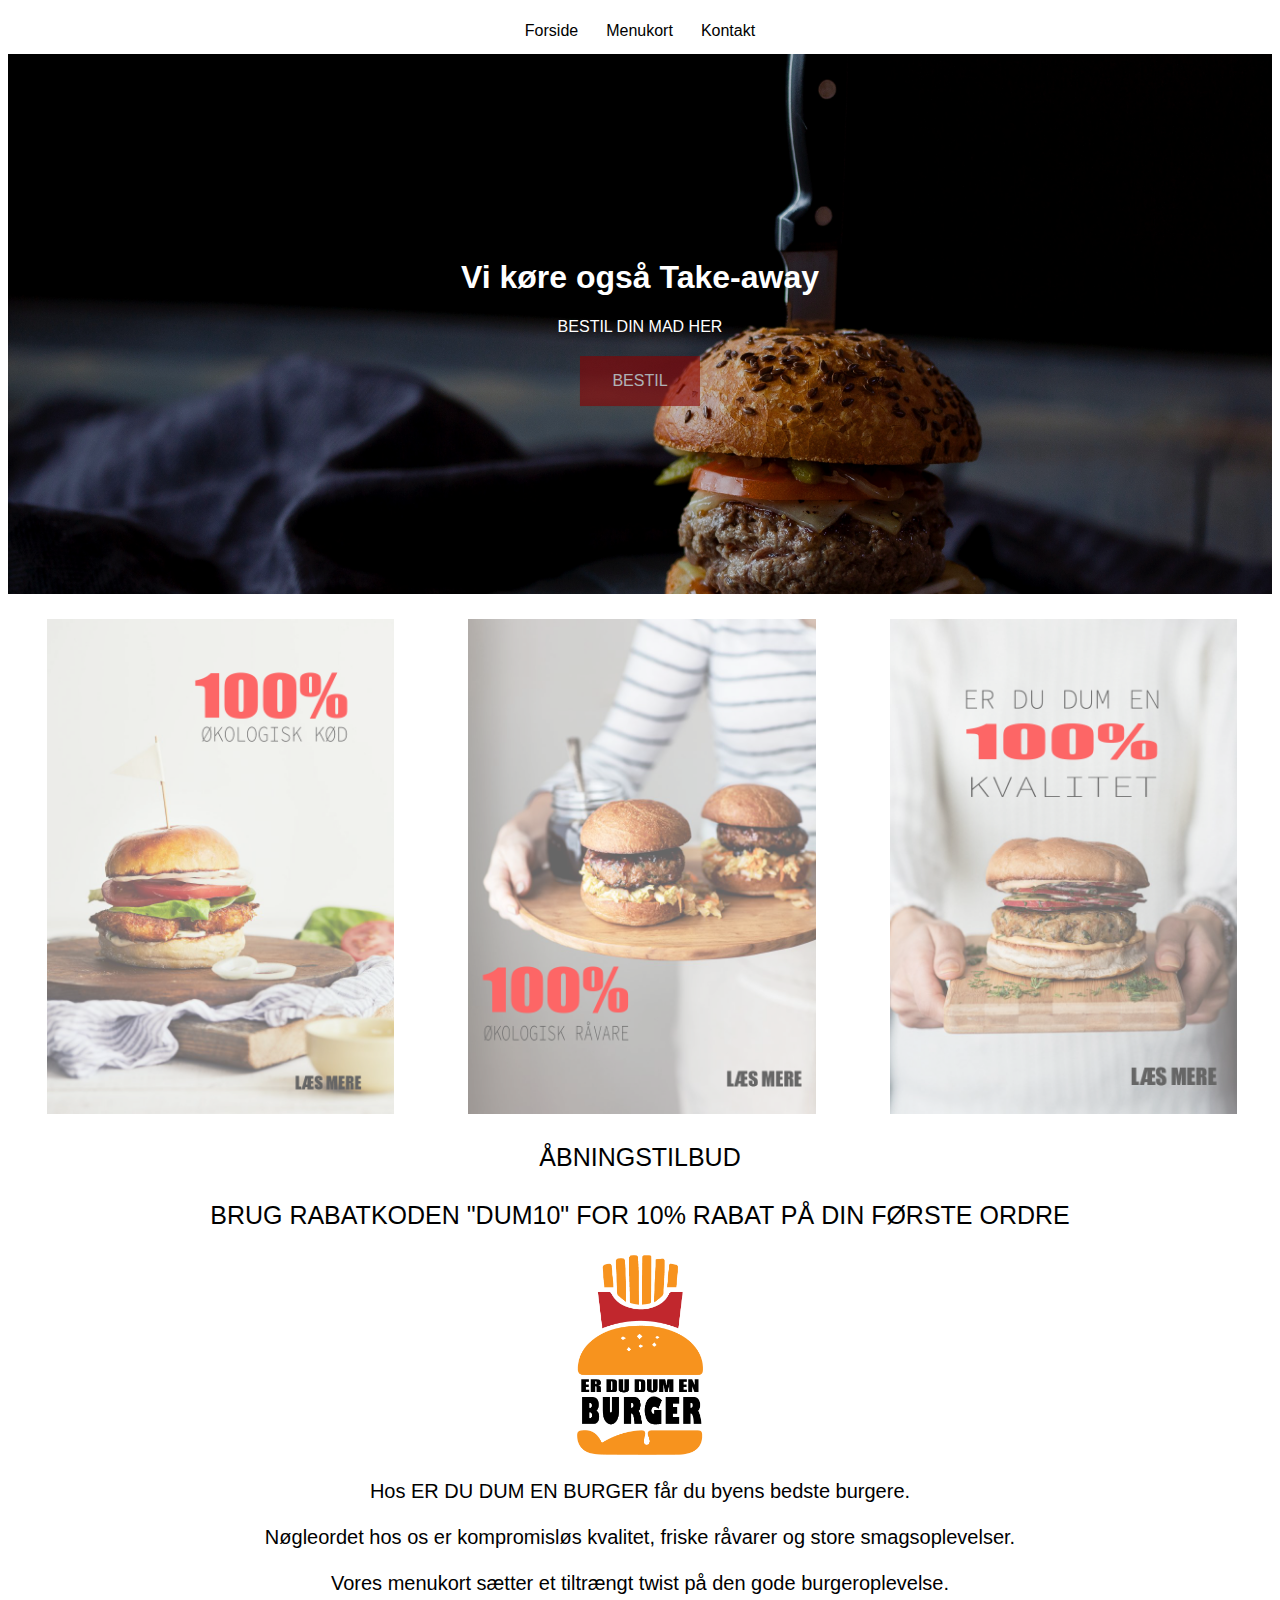
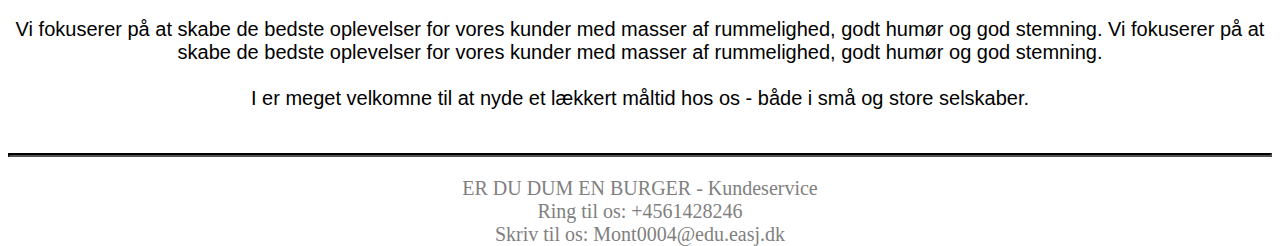
<file: index.html>
<!DOCTYPE html>
<html lang="en">
<head>
    <meta charset="UTF-8">
    <title>Er du dum en burger</title>
    <meta name="viewport" content="width=device-width, initial-scale=1.0">
    <link rel="stylesheet" href="css/landingpage.css">
    <link rel="stylesheet" href="https://use.fontawesome.com/releases/v5.8.1/css/all.css" integrity="sha384-50oBUHEmvpQ+1lW4y57PTFmhCaXp0ML5d60M1M7uH2+nqUivzIebhndOJK28anvf" crossorigin="anonymous">
</head>
<body>
<div id="navbar">
    <a href="index.html">Forside <i class="fas fa-home"></i></a>
    <a href="store.html">Menukort <i class="fas fa-hamburger"></i></a>
    <a href="Kontakt.html">Kontakt <i class="fas fa-mobile-alt"></i></a>
</div>

<div class="hero-image">
    <div class="hero-text">
        <h1>Vi køre også Take-away</h1>
        <p>BESTIL DIN MAD HER</p>
        <a href="store.html" class="button">BESTIL</a>
    </div>
</div>

<div class="row">
    <div class="column">
        <a href="index.html">
            <img src="images/burger5.png" alt="model 3" style="width: 100%" class="button1" ></a>
    </div>
    <div class="column">
    <a>
        <img src="images/burger2.png" alt="model 3" style="width: 100%" class="button1" ></a>
</div>
    <div class="column">
        <a>
        <img src="images/burger4.png" alt="model 3" style="width: 100%" class="button1"></a>
    </div>
</div>

<p class="tekst">ÅBNINGSTILBUD <br>     <br>
    BRUG RABATKODEN "DUM10" FOR 10% RABAT PÅ DIN FØRSTE ORDRE</p>
<img class="logo" src="images/burgerlogo.png" alt="logo">

<p class="tekst1">Hos ER DU DUM EN BURGER får du byens bedste burgere.     <br>
    <br>

    Nøgleordet hos os er kompromisløs kvalitet, friske råvarer og store smagsoplevelser.     <br>
    <br>

    Vores menukort sætter et tiltrængt twist på den gode burgeroplevelse.
    <br>
    <br>

    Vi fokuserer på at skabe de bedste oplevelser for vores kunder med masser af rummelighed, godt humør og god stemning.

    Vi fokuserer på at skabe de bedste oplevelser for vores kunder med masser af rummelighed, godt humør og god stemning.    <br>
    <br>



    I er meget velkomne til at nyde et lækkert måltid hos os - både i små og store selskaber.    <br>
    <br>

</p>
<hr class="bundlinje">
<p class="bundlinjetekst">ER DU DUM EN BURGER - Kundeservice  <br>
    Ring til os: +4561428246 <br>  Skriv til os: Mont0004@edu.easj.dk</p>

<script src="js/landingpage.js"></script>
</body>
</html>
</file>
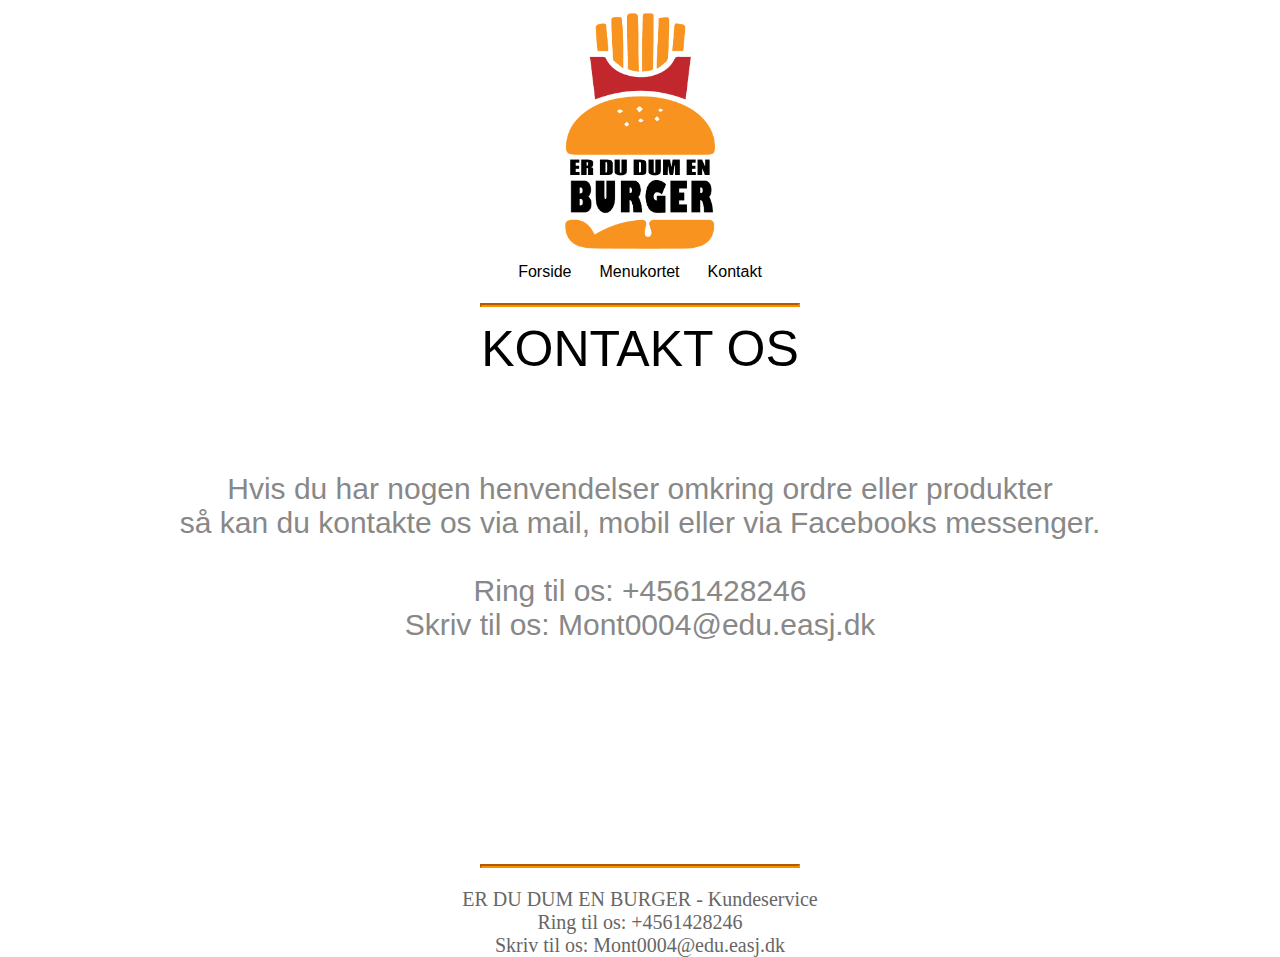
<file: Kontakt.html>
<!DOCTYPE html>
<html lang="en">
<head>
    <meta charset="UTF-8">
    <title>New.André</title>
    <meta name="viewport" content="width=device-width, initial-scale=1.0">
    <link rel="stylesheet" href="https://use.fontawesome.com/releases/v5.8.1/css/all.css" integrity="sha384-50oBUHEmvpQ+1lW4y57PTFmhCaXp0ML5d60M1M7uH2+nqUivzIebhndOJK28anvf" crossorigin="anonymous">
    <link rel="stylesheet" href="css/Kontakt.css">
</head>
<body>

<img src="images/burgerlogo.png" alt="Logo" class="center">

<div id="navbar">
    <a href="index.html">Forside <i class="fas fa-home"></i></a>
    <a href="store.html">Menukortet <i class="fas fa-hamburger"></i></a>
    <a href="Kontakt.html">Kontakt <i class="fas fa-mobile-alt"></i></a>
</div>


<hr>
<p class="tekst">KONTAKT OS</p>
<article>
    <p class="tekst1">
    Hvis du har nogen henvendelser omkring ordre eller produkter <br> så kan du  kontakte os via mail, mobil eller via Facebooks messenger.
        <br> <br>
        Ring til os: +4561428246 <br>

        Skriv til os: Mont0004@edu.easj.dk
    </p>


</article>
<hr class="bundlinje">
<p class="bundlinjetekst">ER DU DUM EN BURGER - Kundeservice  <br>
    Ring til os: +4561428246 <br>  Skriv til os: Mont0004@edu.easj.dk</p>


</body>
</html>
</file>
<file: css/landingpage.css>
* {
    box-sizing: border-box;
}

body, html {
    height: 100%;
}






/* The hero image */
.hero-image {
    /* Use "linear-gradient" to add a darken background effect to the image (photographer.jpg). This will make the text easier to read */
    background-image: linear-gradient(rgba(0, 0, 0, 0.2), rgba(0, 0, 0, 0.2)), url("../images/burger0.jpg");

    /* Set a specific height */
    height: 60%;

    /* Position and center the image to scale nicely on all screens */
    background-position: center;
    background-repeat: no-repeat;
    background-size: cover;
    position: relative;
}

/* Place text in the middle of the image */
.hero-text {
    text-align: center;
    position: absolute;
    top: 50%;
    left: 50%;
    transform: translate(-50%, -50%);
    color: white;
    font-family: Helvetica;
}
.logo{
    width: 10%;
    display: block;
    margin-left: auto;
    margin-right: auto;
    margin-bottom: 2%;
}
.button {
    background-color: darkred;
    border: none;
    color: white;
    padding: 16px 32px;
    text-align: center;
    font-size: 16px;
    margin: 4px 2px;
    opacity: 0.6;
    transition: 0.3s;
    display: inline-block;
    text-decoration: none;
    cursor: pointer;
}
.button1 {
    border: none;
    color: white;
    padding: 16px 32px;
    text-align: center;
    font-size: 16px;
    margin: 4px 2px;
    opacity: 0.6;
    transition: 0.3s;
    display: inline-block;
    text-decoration: none;
    cursor: pointer;
}
.button:hover {opacity: 1}

.button1:hover {opacity: 1}

.center {
    display: block;
    margin-left: auto;
    margin-right: auto;
   width: 10%;
    margin-top: 5%;

}

.responsive{
    width: 50%;
    max-width: 100%;
    display: block;
    margin-left: auto;
    margin-right: auto;
}

.column {
    float: left;
    width: 33.33%;
    padding: 5px;
}

/* Clearfix (clear floats) */
.row::after {
    clear: both;
    display: table;
}
/* Style the navbar */
#navbar {
    overflow: hidden;
    background-color: white;
    font-family: "Helvetica";
    display: flex;
    justify-content: center;

}

/* Navbar links */
#navbar a {
    float: left;
    display: block;
    color: black;
    text-align: center;
    padding: 14px;
    text-decoration: none;

}

/* Page content */
.content {
    padding: 16px;
}

/* The sticky class is added to the navbar with JS when it reaches its scroll position */
.sticky {
    position: fixed;
    top: 0;
    width: 100%;
}

/* Add some top padding to the page content to prevent sudden quick movement (as the navigation bar gets a new position at the top of the page (position:fixed and top:0) */
.sticky + .content {
    padding-top: 60px;
}

hr {
    display: block;
    margin-top: 0.5em;
    margin-bottom: 0.5em;
    margin-left: auto;
    margin-right: auto;
    border-style: inset;
    border-width: 2px;
    border-color: red;
}
.linje {
    display: block;
    margin-top: 0.5em;
    margin-bottom: 0.5em;
    margin-left: auto;
    margin-right: auto;
    border-style: inset;
    border-width: 2px;
    border-color: red;
    width: 50%;
}
.bundlinje {
    display: block;
    margin-top: 0.5em;
    margin-bottom: 0.5em;
    margin-left: auto;
    margin-right: auto;
    border-style: inset;
    border-width: 2px;
    border-color: black;

}
.bundlinjetekst{
    display: flex;
    justify-content: center;
    text-align: center;
    font-size: 20px;
    font-family: "Helvetica Light";
    color: gray;
}
.tekst {
     font-size: 25px;
     font-family: "Helvetica";
     text-align: center;
    color: black;
 }
.tekst1 {
    font-size: 20px;
    font-family: "Helvetica";
    text-align: center;
    color: black;
}

/* Responsive layout - makes the three columns stack on top of each other instead of next to each other */
@media screen and (max-width: 500px) {
    .column {
        width: 100%;
    }
}


@media screen and (min-width: 500px) {
    .center {
        margin-top: 1%;
        max-width: 25%;
    }
}

@media screen and (max-width: 500px) {
    .responsive {
       width: 100%;
    }
}
</file>
<file: css/Kontakt.css>
* {
    box-sizing: border-box;
}

body, html {
    height: 100%;
    margin: 0;
}








.center {
    display: block;
    margin-left: auto;
    margin-right: auto;
    width: 150px;
    margin-top: 5%;

}

.logo{
    width: 12%;
    margin-left: 10%;

}
#navbar {
    overflow: hidden;
    background-color: white;
    font-family: "Helvetica";
    display: flex;
    justify-content: center;

}


#navbar a {
    float: left;
    display: block;
    color: black;
    text-align: center;
    padding: 14px;
    text-decoration: none;

}

article{
    display: flex;
    justify-content: center;
    margin: 5% 0 0 0;
}


hr {
    display: block;
    margin: 0.5em auto 0.5em auto;
    border: inset darkorange 2px;
    width: 25%;
}

.bundlinje {
    display: block;
    margin: 15% auto 0 auto;
    border: inset darkorange 2px;
}
.bundlinjetekst{
    font-size: 20px;
    font-family: "Helvetica Light";
    text-align: center;
    color: #666666;
}
.tekst {
    font-size: 50px;
    font-family: "Helvetica";
    text-align: center;
    margin-top: 1%;

}
.tekst1 {
    font-size: 30px;
    font-family: "Helvetica";
    text-align: center;
    color: #888888;
}

@media screen and (max-width: 500px) {
    .column {
        width: 100%;
    }
}


@media screen and (min-width: 500px) {
    .center {
        margin-top: 1%;
        max-width: 25%;
    }
}

@media screen and (max-width: 500px) {
    .responsive {
        width: 100%;
    }
}
</file>
